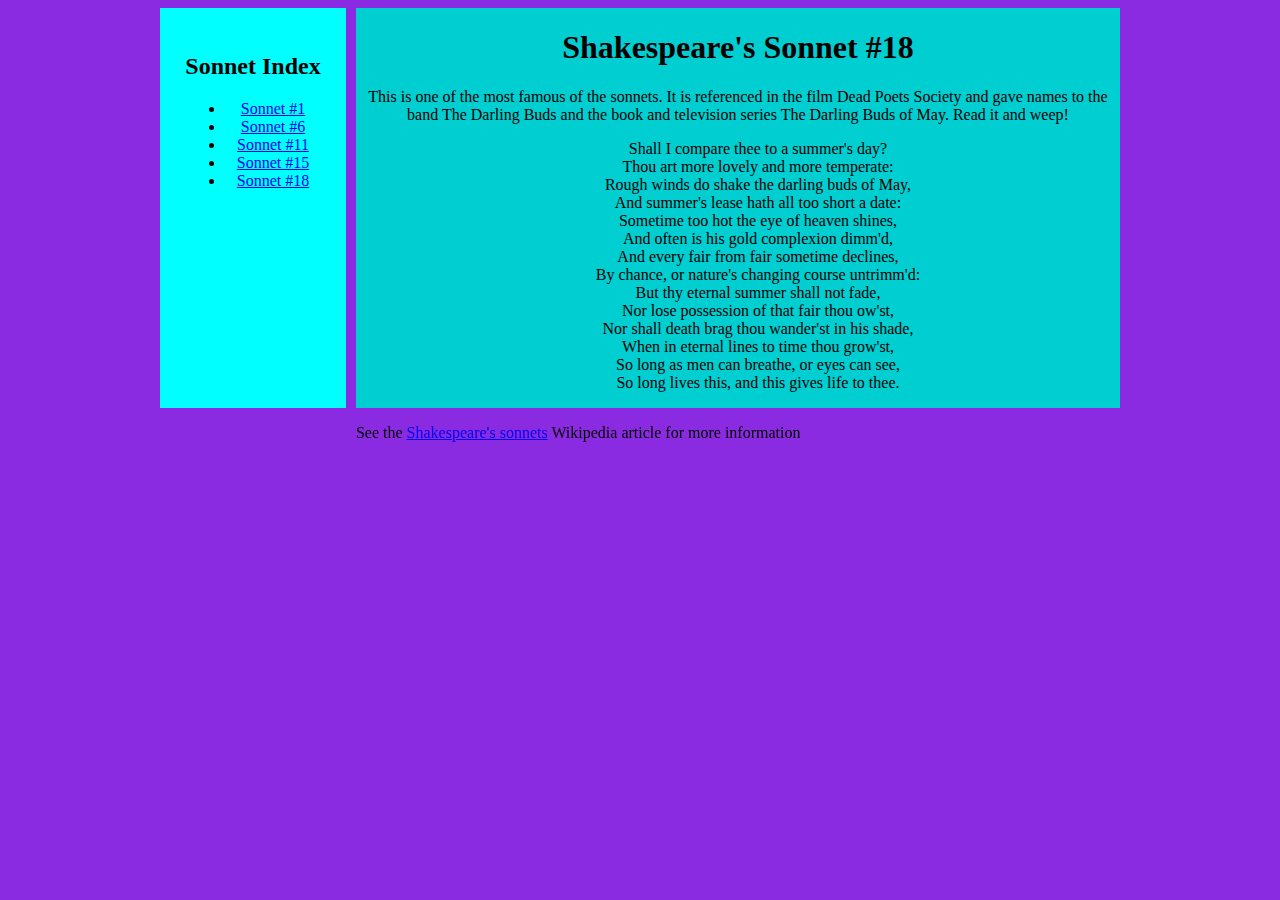
<file: 2-column-layout/index.html>
<!DOCTYPE html>
<html lang="en">

<head>
  <meta charset="UTF-8">
  <meta name="viewport" content="width=device-width, initial-scale=1.0">
  <meta http-equiv="X-UA-Compatible" content="ie=edge">
  <title>Document</title>
  <link rel="stylesheet" href="style.css">
</head>

<body>
  <div id="wrap">
    <div id="nav">
      <h2>Sonnet Index</h2>
      <ul>
        <li>
          <a href="#">Sonnet #1</a>
        </li>
        <li>
          <a href="#">Sonnet #6</a>
        </li>
        <li>
          <a href="#">Sonnet #11</a>
        </li>
        <li>
          <a href="#">Sonnet #15</a>
        </li>
        <li>
          <a href="#">Sonnet #18</a>
        </li>
      </ul>
    </div>
    <div id="content">
      <h1>Shakespeare's Sonnet #18</h1>
      <p>This is one of the most famous of the sonnets. It is referenced in the film Dead Poets Society and gave names to the
        band The Darling Buds and the book and television series The Darling Buds of May. Read it and weep!</p>
      <ul>
        <li>Shall I compare thee to a summer's day?</li>
        <li>Thou art more lovely and more temperate:</li>
        <li>Rough winds do shake the darling buds of May,</li>
        <li>And summer's lease hath all too short a date:</li>
        <li>Sometime too hot the eye of heaven shines,</li>
        <li>And often is his gold complexion dimm'd,</li>
        <li>And every fair from fair sometime declines,</li>
        <li>By chance, or nature's changing course untrimm'd:</li>
        <li>But thy eternal summer shall not fade,</li>
        <li>Nor lose possession of that fair thou ow'st,</li>
        <li>Nor shall death brag thou wander'st in his shade,</li>
        <li>When in eternal lines to time thou grow'st,</li>
        <li>So long as men can breathe, or eyes can see,</li>
        <li>So long lives this, and this gives life to thee.</li>
      </ul>

      <p class="copyright">See the
        <a href="http://en.wikipedia.org/wiki/Shakespeare%27s_Sonnets">
          Shakespeare's sonnets</a> Wikipedia article for more information
      </p>
    </div>
  </div>
</body>

</html>
</file>
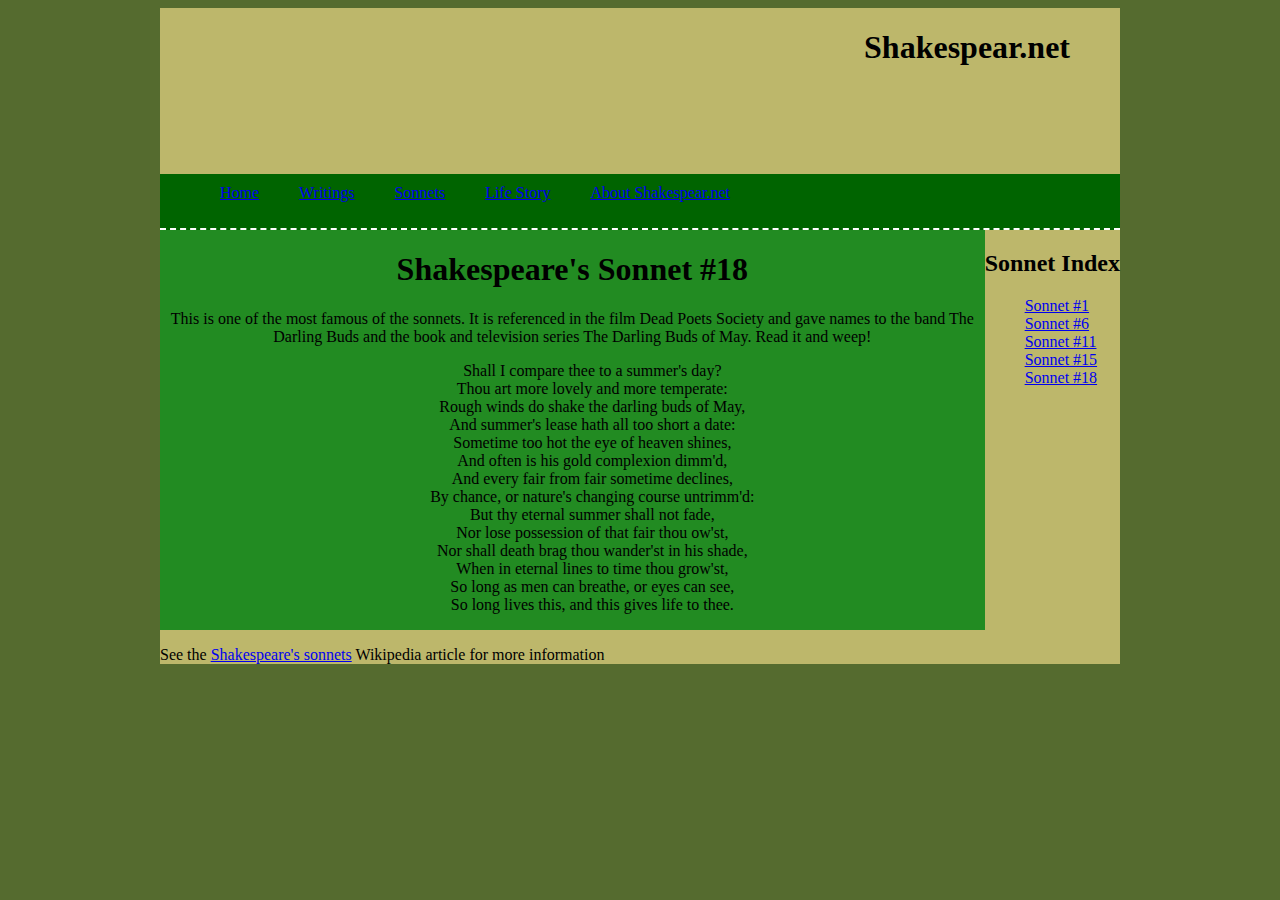
<file: 2-columns-header-footer/index.html>
<!DOCTYPE html>
<html lang="en">

<head>
  <meta charset="UTF-8">
  <meta name="viewport" content="width=device-width, initial-scale=1.0">
  <meta http-equiv="X-UA-Compatible" content="ie=edge">
  <title>Document</title>
  <link rel="stylesheet" href="style.css">
</head>

<body>
  <div id="wrap">
    <div id="header">
      <h1>Shakespear.net</h1>
    </div>
    <div id="nav">
      <ul>
        <li>
          <a href="#">Home</a>
        </li>
        <li>
          <a href="#">Writings</a>
        </li>
        <li>
          <a href="#">Sonnets</a>
        </li>
        <li>
          <a href="#">Life Story</a>
        </li>
        <li>
          <a href="#">About Shakespear.net</a>
        </li>
      </ul>
    </div>
    <div id="sidebar">
      <h2>Sonnet Index</h2>
      <ul>
        <li>
          <a href="#">Sonnet #1</a>
        </li>
        <li>
          <a href="#">Sonnet #6</a>
        </li>
        <li>
          <a href="#">Sonnet #11</a>
        </li>
        <li>
          <a href="#">Sonnet #15</a>
        </li>
        <li>
          <a href="#">Sonnet #18</a>
        </li>
      </ul>
    </div>
    <div id="content">
      <h1>Shakespeare's Sonnet #18</h1>
      <p>This is one of the most famous of the sonnets. It is referenced in the film Dead Poets Society and gave names to the
        band The Darling Buds and the book and television series The Darling Buds of May. Read it and weep!</p>
      <ul>
        <li>Shall I compare thee to a summer's day?</li>
        <li>Thou art more lovely and more temperate:</li>
        <li>Rough winds do shake the darling buds of May,</li>
        <li>And summer's lease hath all too short a date:</li>
        <li>Sometime too hot the eye of heaven shines,</li>
        <li>And often is his gold complexion dimm'd,</li>
        <li>And every fair from fair sometime declines,</li>
        <li>By chance, or nature's changing course untrimm'd:</li>
        <li>But thy eternal summer shall not fade,</li>
        <li>Nor lose possession of that fair thou ow'st,</li>
        <li>Nor shall death brag thou wander'st in his shade,</li>
        <li>When in eternal lines to time thou grow'st,</li>
        <li>So long as men can breathe, or eyes can see,</li>
        <li>So long lives this, and this gives life to thee.</li>
      </ul>
    </div>
    <div id="footer">
      <p class="copyright">See the
        <a href="http://en.wikipedia.org/wiki/Shakespeare%27s_Sonnets">
          Shakespeare's sonnets</a> Wikipedia article for more information
      </p>
    </div>
  </div>
</body>

</html>
</file>
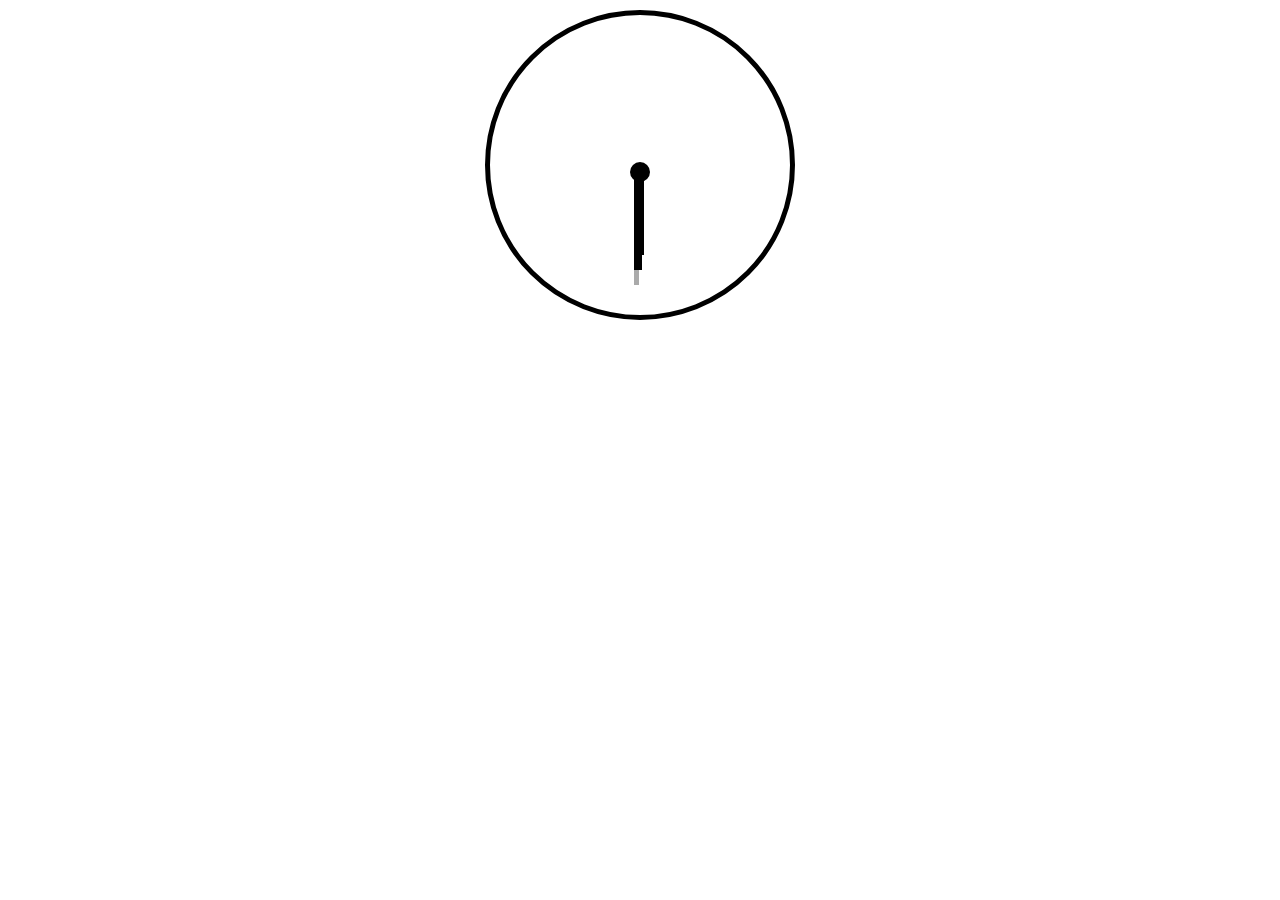
<file: css-clock/index.html>
<!DOCTYPE html>
<html lang="en">

<head>
  <meta charset="UTF-8">
  <meta name="viewport" content="width=device-width, initial-scale=1.0">
  <meta http-equiv="X-UA-Compatible" content="ie=edge">
  <title>Document</title>
  <link rel="stylesheet" href="style.css">
</head>

<body>
  <div class="clock">
    <div class="circle__thing"></div>
    <div class="hand second"></div>
    <div class="hand minute"></div>
    <div class="hand hour"></div>
  </div>
</body>

</html>
</file>
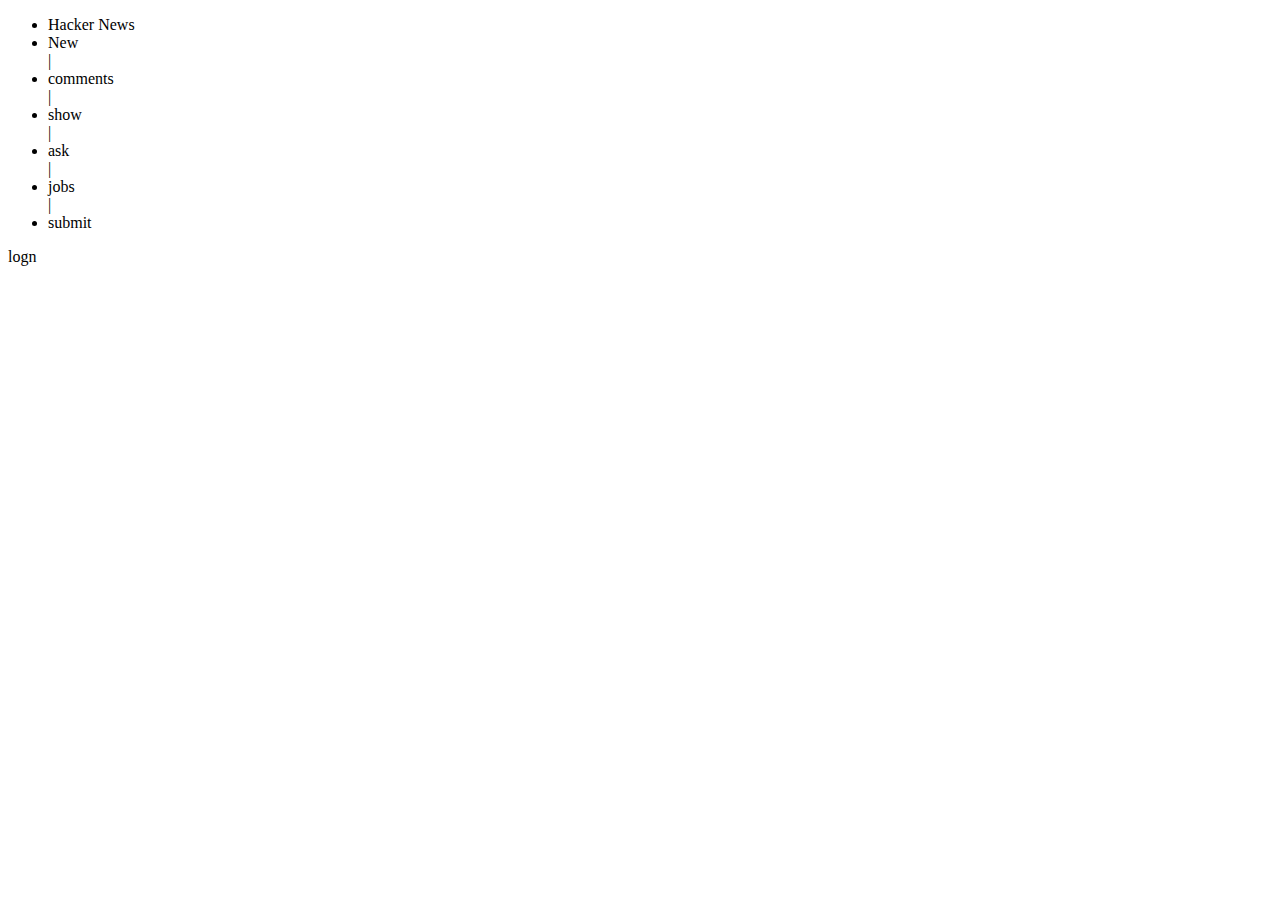
<file: hacker-news-remake/index.html>
<!DOCTYPE html>
<html lang="en">

<head>
  <meta charset="UTF-8">
  <meta name="viewport" content="width=device-width, initial-scale=1.0">
  <meta http-equiv="X-UA-Compatible" content="ie=edge">
  <title>Document</title>
</head>

<body>
  <header>
    <nav>
      <ul>
        <li>Hacker News</li>
        <li>New</li> |
        <li>comments</li> |
        <li>show</li> |
        <li>ask</li> |
        <li>jobs</li> |
        <li>submit</li>
      </ul>
      <span>logn</span>
    </nav>
  </header>
  <main>
    <section>

    </section>
  </main>
</body>

</html>
</file>
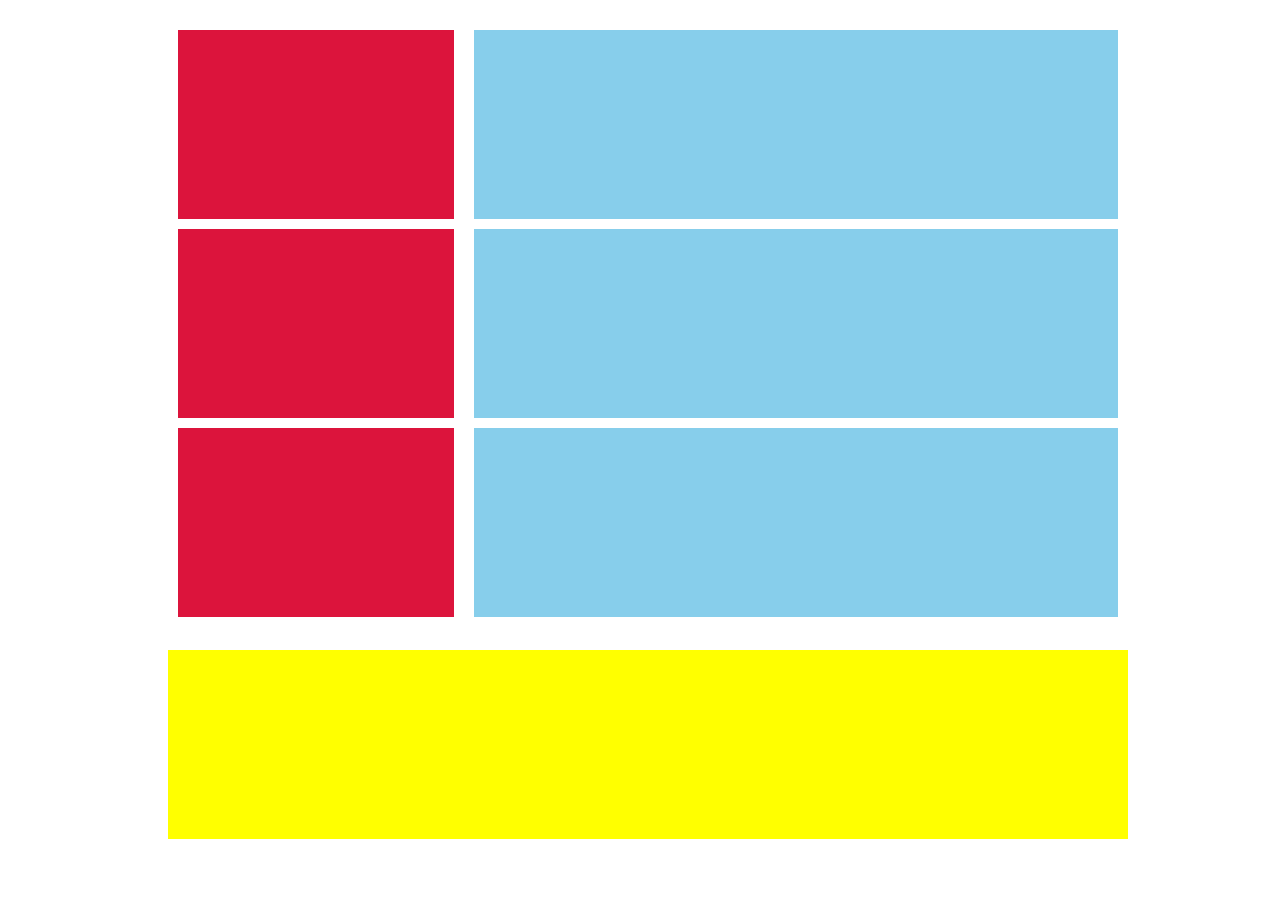
<file: part2/index.html>
<!DOCTYPE html>
<html lang="en">

<head>
  <meta charset="UTF-8">
  <meta name="viewport" content="width=device-width, initial-scale=1.0">
  <meta http-equiv="X-UA-Compatible" content="ie=edge">
  <title>Document</title>
  <link rel="stylesheet" href="style.css">
</head>

<body>
  <div class="container">
    <aside class="aside-content">
      <article></article>
      <article></article>
      <article></article>
    </aside>
    <main class="main-content">
      <article></article>
      <article></article>
      <article></article>
    </main>

  </div>

  <footer class="footer"></footer>
</body>

</html>
</file>
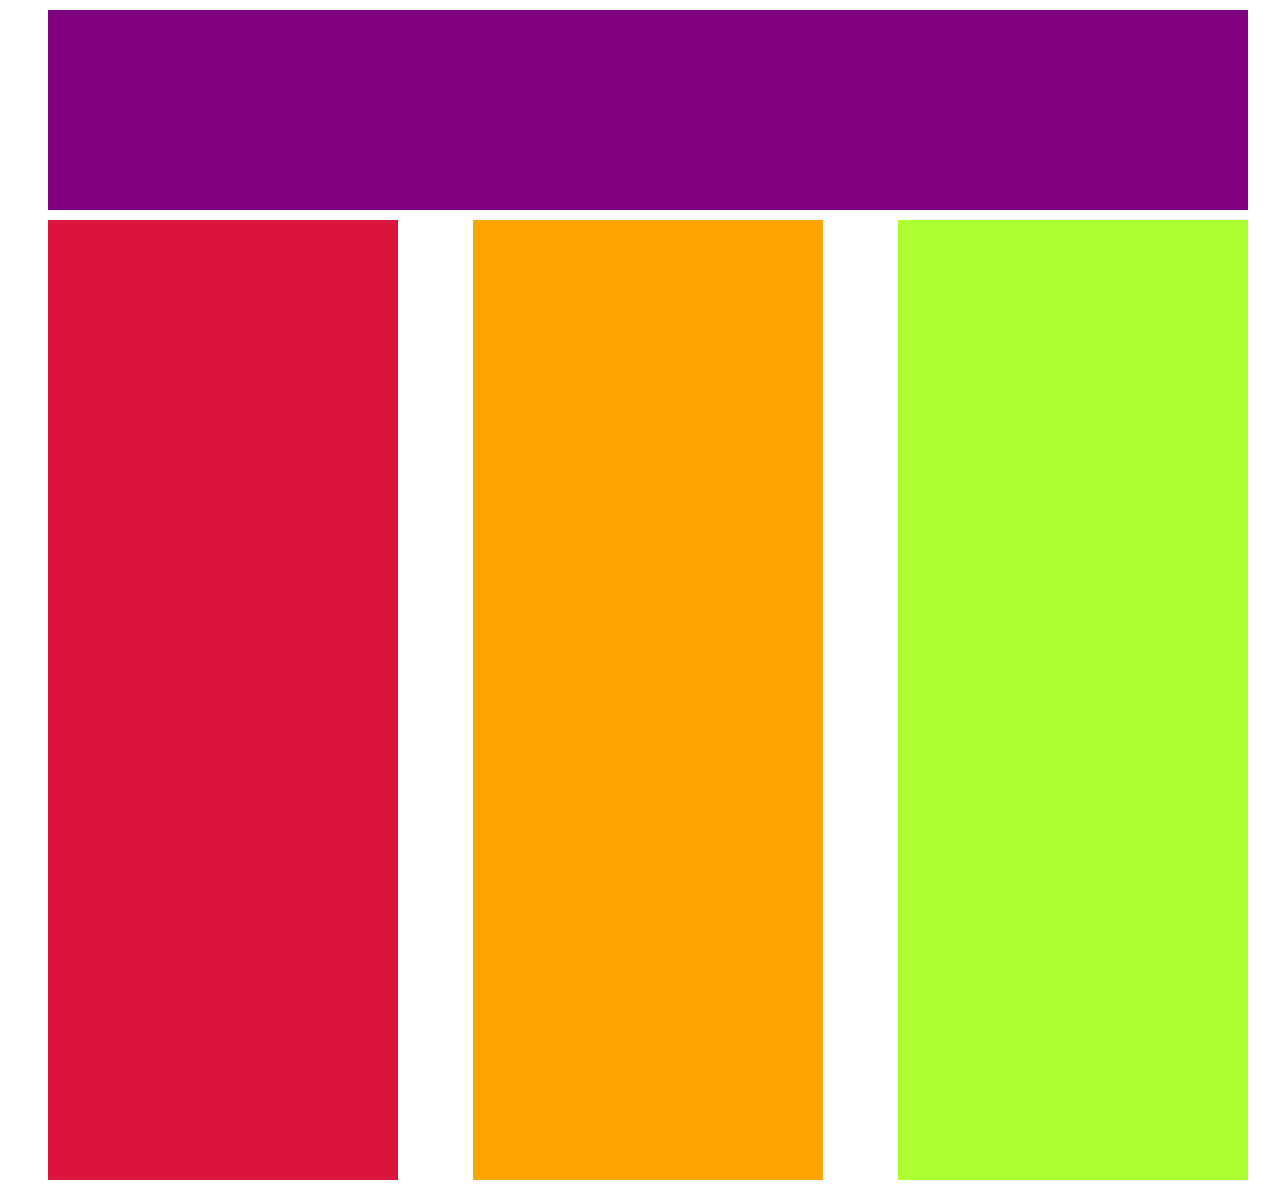
<file: part3/index.html>
<!DOCTYPE html>
<html lang="en">
<link rel="stylesheet" href="style.css">

<head>
  <meta charset="UTF-8">
  <meta name="viewport" content="width=device-width, initial-scale=1.0">
  <meta http-equiv="X-UA-Compatible" content="ie=edge">
  <title>Document</title>
</head>

<body>
  <header class="header container"></header>
  <main class="main container">
    <article class="section1"></article>
    <article class="section2"></article>
    <article class="section3"></article>
  </main>
</body>

</html>
</file>
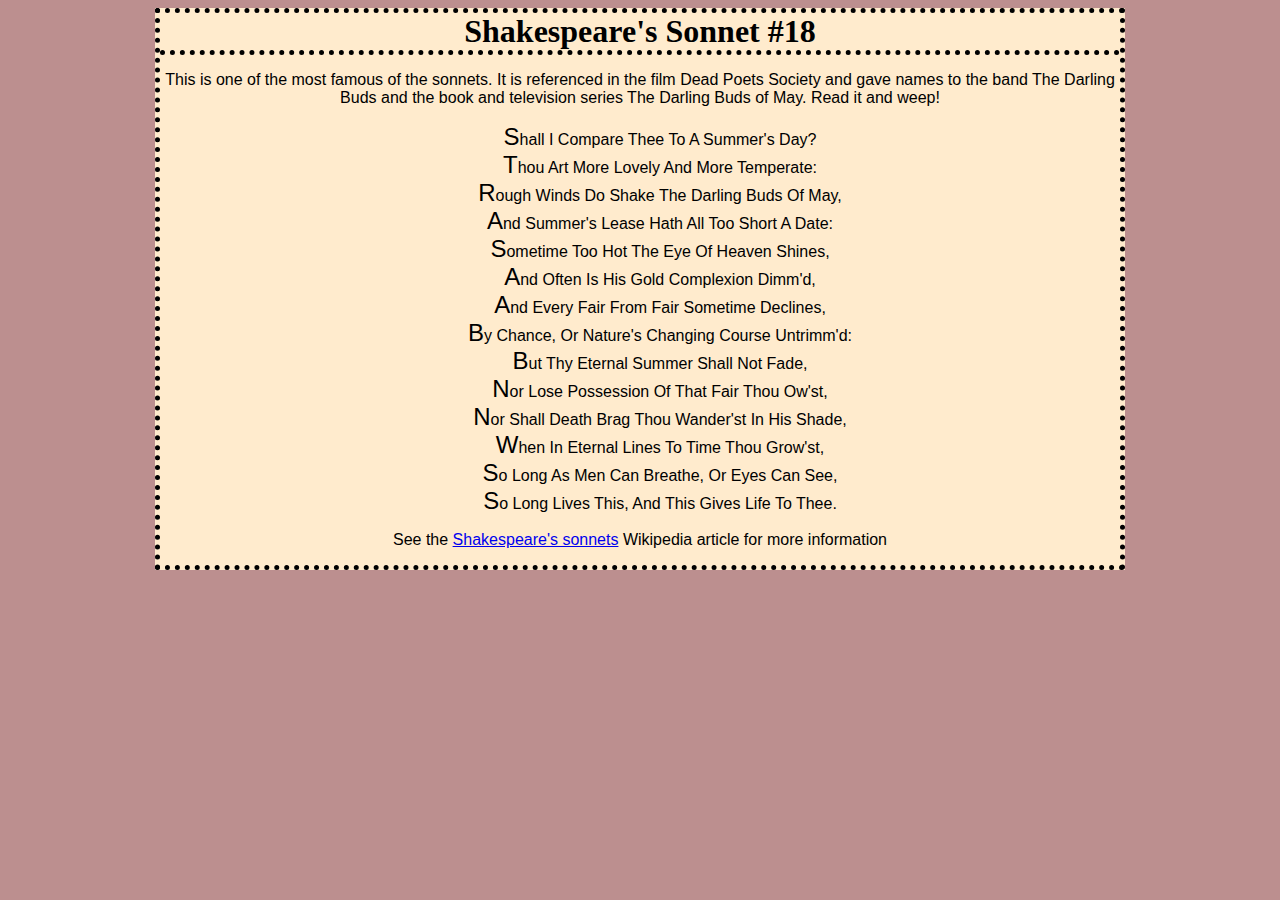
<file: shakespeares-sonnet/index.html>
<!DOCTYPE html>
<html lang="en">

<head>
  <meta charset="UTF-8">
  <meta name="viewport" content="width=device-width, initial-scale=1.0">
  <meta http-equiv="X-UA-Compatible" content="ie=edge">
  <title>Document</title>
  <link rel="stylesheet" href="style2.css">
</head>

<body>
  <div id="wrap">
    <h1>Shakespeare's Sonnet #18</h1>
    <p>
      This is one of the most famous of the sonnets. It is referenced in the film Dead Poets Society and gave names to the band
      The Darling Buds and the book and television series The Darling Buds of May. Read it and weep!
    </p>
    <ul>
      <li>Shall I compare thee to a summer's day?</li>
      <li>Thou art more lovely and more temperate:</li>
      <li>Rough winds do shake the darling buds of May,</li>
      <li>And summer's lease hath all too short a date:</li>
      <li>Sometime too hot the eye of heaven shines,</li>
      <li>And often is his gold complexion dimm'd,</li>
      <li>And every fair from fair sometime declines,</li>
      <li>By chance, or nature's changing course untrimm'd:</li>
      <li>But thy eternal summer shall not fade,</li>
      <li>Nor lose possession of that fair thou ow'st,</li>
      <li>Nor shall death brag thou wander'st in his shade,</li>
      <li>When in eternal lines to time thou grow'st,</li>
      <li>So long as men can breathe, or eyes can see,</li>
      <li>So long lives this, and this gives life to thee.</li>
    </ul>

    <p class="copyright">See the
      <a href="http://en.wikipedia.org/wiki/Shakespeare%27s_Sonnets">
        Shakespeare's sonnets</a> Wikipedia article for more information
    </p>
  </div>
</body>

</html>
</file>
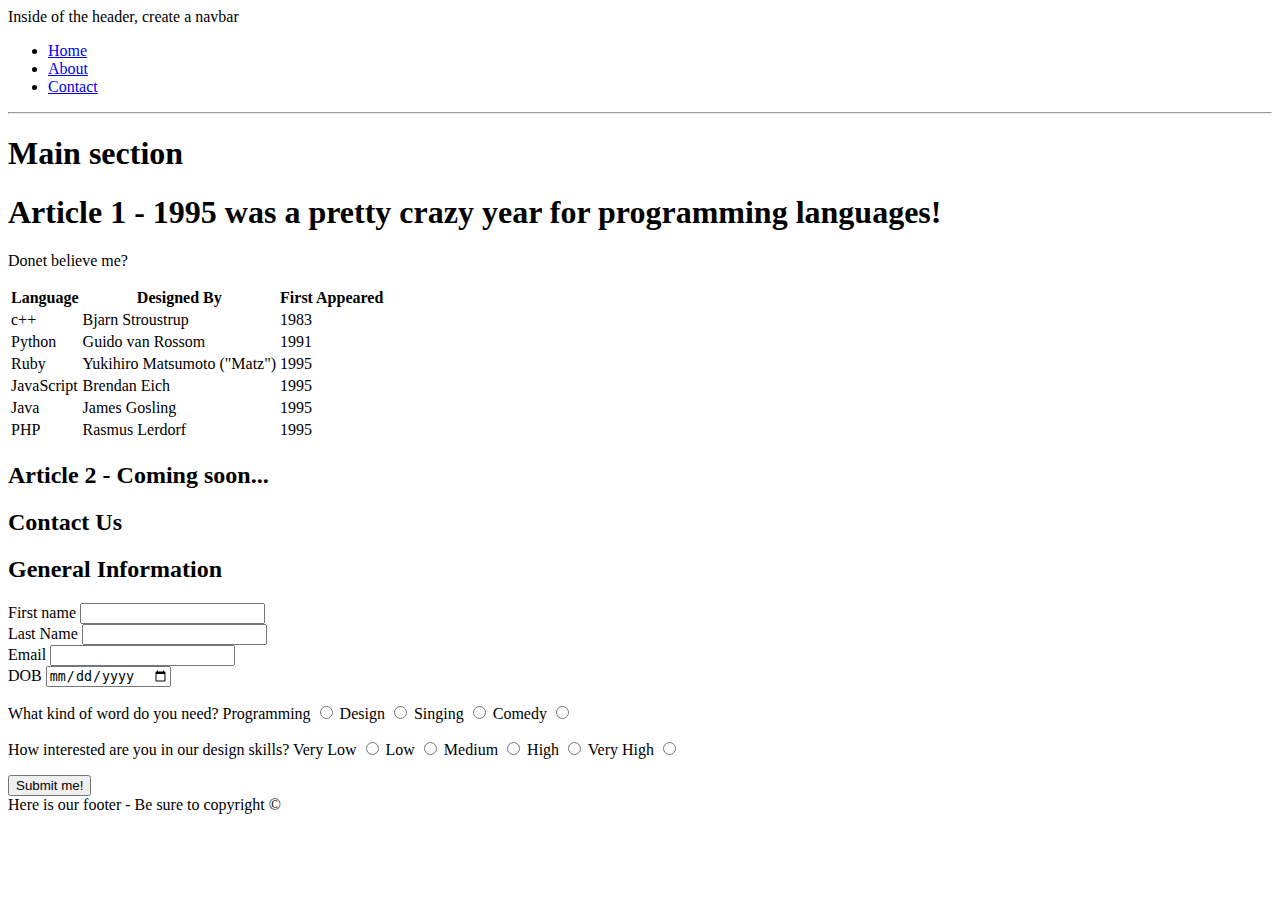
<file: intermediateHTML/part1.html>
<!DOCTYPE html>
<html lang="en">

<head>
  <meta charset="UTF-8">
  <meta name="viewport" content="width=device-width, initial-scale=1.0">
  <meta http-equiv="X-UA-Compatible" content="ie=edge">
  <title>Document</title>
</head>

<body>
  <header>
    Inside of the header, create a navbar
    <nav>
      <ul>
        <li>
          <a href="#">Home</a>
        </li>
        <li>
          <a href="#">About</a>
        </li>
        <li>
          <a href="#">Contact</a>
        </li>
      </ul>
    </nav>
  </header>
  <hr>
  <h1>Main section</h1>
  <section>
    <article>
      <h1>Article 1 - 1995 was a pretty crazy year for programming languages!</h1>
      <p>Donet believe me?</p>
      <table>
        <thead>
          <tr>
            <th>Language</th>
            <th>Designed By</th>
            <th>First Appeared</th>
          </tr>
        </thead>
        <tbody>
          <tr>
            <td>c++</td>
            <td>Bjarn Stroustrup</td>
            <td>1983</td>
          </tr>
          <tr>
            <td>Python</td>
            <td>Guido van Rossom</td>
            <td>1991</td>
          </tr>
          <tr>
            <td>Ruby</td>
            <td>Yukihiro Matsumoto ("Matz")</td>
            <td>1995</td>
          </tr>
          <tr>
            <td>JavaScript</td>
            <td>Brendan Eich</td>
            <td>1995</td>
          </tr>
          <tr>
            <td>Java</td>
            <td>James Gosling</td>
            <td>1995</td>
          </tr>
          <tr>
            <td>PHP</td>
            <td>Rasmus Lerdorf</td>
            <td>1995</td>
          </tr>
        </tbody>
      </table>

    </article>
    <article>
      <h2>Article 2 - Coming soon...</h2>
    </article>
    <h2>Contact Us</h2>
    <h2>General Information</h2>
    <form action="">
      <label for="">First name
        <input type="text">
      </label>
      <br>
      <label for="">Last Name
        <input type="text">
      </label>
      <br>
      <label for="">Email
        <input type="email">
      </label>
      <br>
      <label for="">DOB
        <input type="date">
      </label>
      <br>
      <p>What kind of word do you need?
        <label for="">Programming
          <input type="radio">
        </label>
        <label for="">Design
          <input type="radio">
        </label>
        <label for="">Singing
          <input type="radio" name="" id="">
        </label>
        <label for="">Comedy
          <input type="radio" name="" id="">
        </label>
      </p>
      <p>
        How interested are you in our design skills?
        <label for="">Very Low
          <input type="radio" name="" id="">
        </label>
        <label for="">Low
          <input type="radio" name="" id="">
        </label>
        <label for="">Medium
          <input type="radio" name="" id="">
        </label>
        <label for="">High
          <input type="radio" name="" id="">
        </label>
        <label for="">Very High
          <input type="radio" name="" id="">
        </label>
      </p>
      <button type="submit">Submit me!</button>
    </form>


  </section>
  <footer>Here is our footer - Be sure to copyright &copy;</footer>
</body>

</html>
</file>
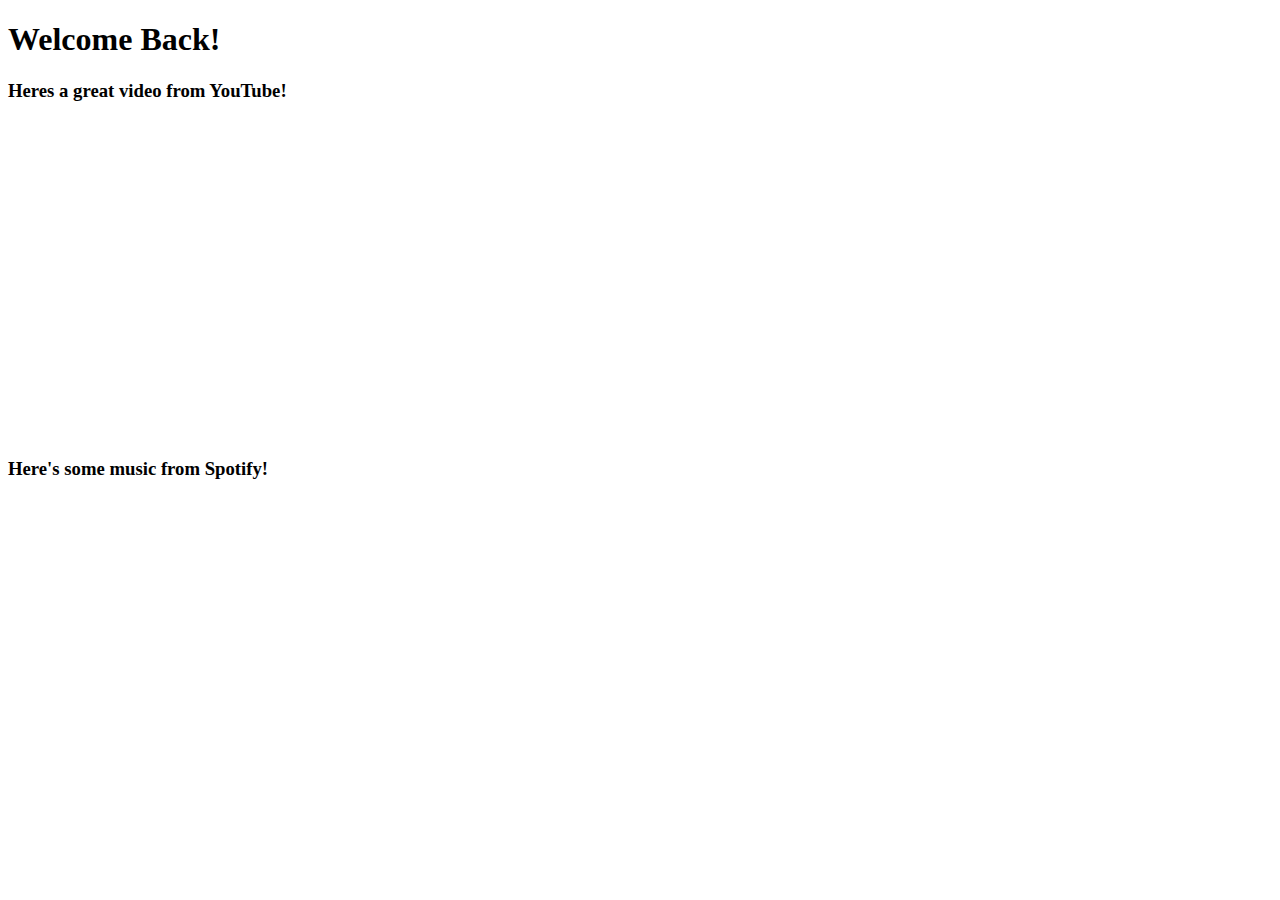
<file: intermediateHTML/part2.html>
<!DOCTYPE html>
<html lang="en">

<head>
  <meta charset="UTF-8">
  <meta name="viewport" content="width=device-width, initial-scale=1.0">
  <meta http-equiv="X-UA-Compatible" content="ie=edge">
  <title>Document</title>
</head>

<body>
  <h1>Welcome Back!</h1>
  <h3>Heres a great video from YouTube!</h3>
  <iframe width="560" height="315" src="https://www.youtube.com/embed/dQw4w9WgXcQ" frameborder="0" allow="autoplay; encrypted-media"
    allowfullscreen></iframe>
  <h3>Here's some music from Spotify!</h3>
  <iframe src="https://open.spotify.com/embed?uri=spotify:album:1DFixLWuPkv3KT3TnV35m3" width="300" height="380" frameborder="0"
    allowtransparency="true" allow="encrypted-media"></iframe>
</body>

</html>
</file>
<file: 2-column-layout/style.css>
body {
  background-color: blueviolet;
  text-align: center;
}

#wrap {
  max-height: 500px;
  width: 960px;
  margin: 0 auto;
  display: flex;
}

#nav {
  background-color: cyan;
  padding: 25px;
  margin-right: 10px;
  text-align: center;
  width: 250px;
}

#content {
  text-align: center;
  background-color: darkturquoise;
}

#content li {
  list-style: none;
}

.copyright {
  position: fixed;
}
</file>
<file: 2-columns-header-footer/style.css>
body {
  box-sizing: border-box;
  background-color: darkolivegreen;
}

li {
  list-style: none;
}

#wrap {
  background-color: darkkhaki;
  max-width: 960px;
  margin: 0 auto;
}

#header {
  display: flex;
  justify-content: flex-end;
  height: 150px;
}

#header h1 {
  margin-right: 50px;
}

#nav {
  background-color: darkgreen;
  border-bottom: 2px dashed white;
}

#nav ul {
  display: flex;
  flex-direction: row;
}

#nav ul li {
  margin: 5px 15px;
  padding: 5px;
}

#sidebar {
  float: right;
  height: 100%;
  /* background-color: darkkhaki; */
}

#content {
  text-align: center;
  background-color: forestgreen;
  overflow: hidden;
}
</file>
<file: css-clock/style.css>
.clock {
  height: 300px;
  width: 300px;
  margin: 10px auto;
  border: 5px solid black;
  border-radius: 50%;
  position: relative;
}

.circle__thing {
  height: 20px;
  width: 20px;
  border-radius: 50%;
  background: #000;
  position: absolute;
  top: 49%;
  left: 46.5%;
  z-index: 1;
}

.hand {
  width: 15px;
  background: #000;
  height: 30%;
  position: absolute;
  top: 50%;
  left: 48%;
  transform-origin: top;
}

.second {
  height: 40%;
  width: 5px;
  background: #aaa;
  animation: rotate 60s infinite linear;
}

.minute {
  width: 8px;
  height: 35%;
  animation: rotate 3600s infinite linear;
}

.hour {
  width: 10px;
  animation: rotate 43200s infinite linear;
}

@keyframes rotate {
  100% {
    transform: rotate(360deg);
  }
}
</file>
<file: part2/style.css>
body {
  box-sizing: border-box;
  height: 70vh;
  width: 100vw;
}

.container {
  height: 100%;
  max-width: 960px;
  margin: 10px auto;
  display: flex;
}

.aside-content {
  height: 100%;
  width: 30%;
  padding: 10px;
}

.aside-content article {
  height: 30%;
  width: 100%;
  background-color: crimson;
  margin: 10px auto;
}

.main-content {
  width: 70%;
  height: 100%;
  padding: 10px;
}

.main-content article {
  width: 100%;
  background-color: skyblue;
  height: 30%;
  margin: 10px auto;
}
footer {
  background-color: yellow;
  width: 960px;
  height: 30%;
  margin: 0 auto;
}
</file>
<file: part3/style.css>
body {
  box-sizing: border-box;
  height: 100%;
  width: 100%;
}

.container {
  max-width: 1200px;
  margin: 10px auto;
}

.header {
  height: 200px;
  width: 100%;
  background-color: purple;
}

.main {
  height: 960px;
  display: flex;
  justify-content: space-between;
}

article {
  width: 350px;
}

.section1 {
  background-color: crimson;
}

.section2 {
  background-color: orange;
}
.section3 {
  background-color: greenyellow;
}
</file>
<file: shakespeares-sonnet/style2.css>
body {
  background-color: rosybrown;
  box-sizing: border-box;
}

#wrap {
  background-color: blanchedalmond;
  border: 5px dotted black;
  max-width: 960px;
  margin: 0 auto;
  text-align: center;
}

h1 {
  margin: 0;
  border-bottom: 5px dotted black;
}

p {
  font-family: sans-serif;
}

ul {
  font-family: sans-serif;
  text-align: center;
}

li {
  text-transform: capitalize;
  list-style: none;
}

li::first-letter {
  font-size: 24px;
}
</file>
